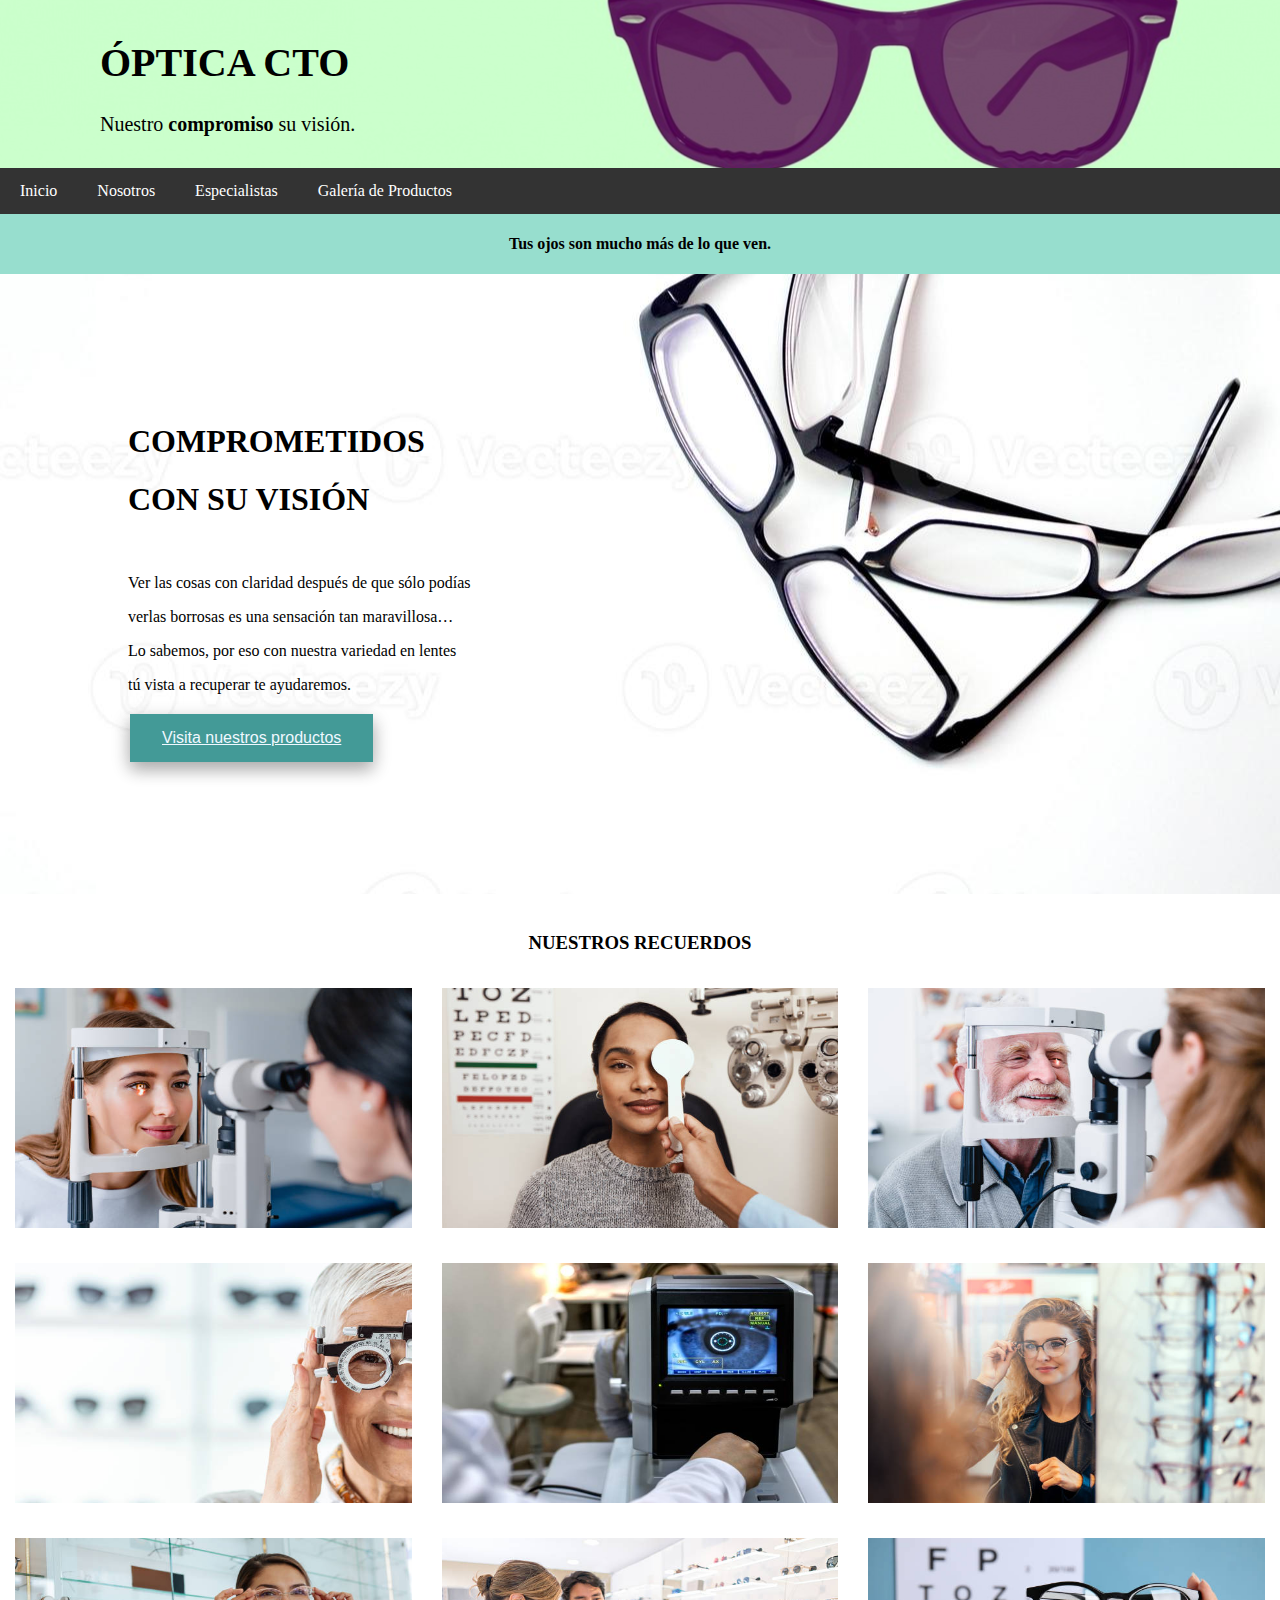
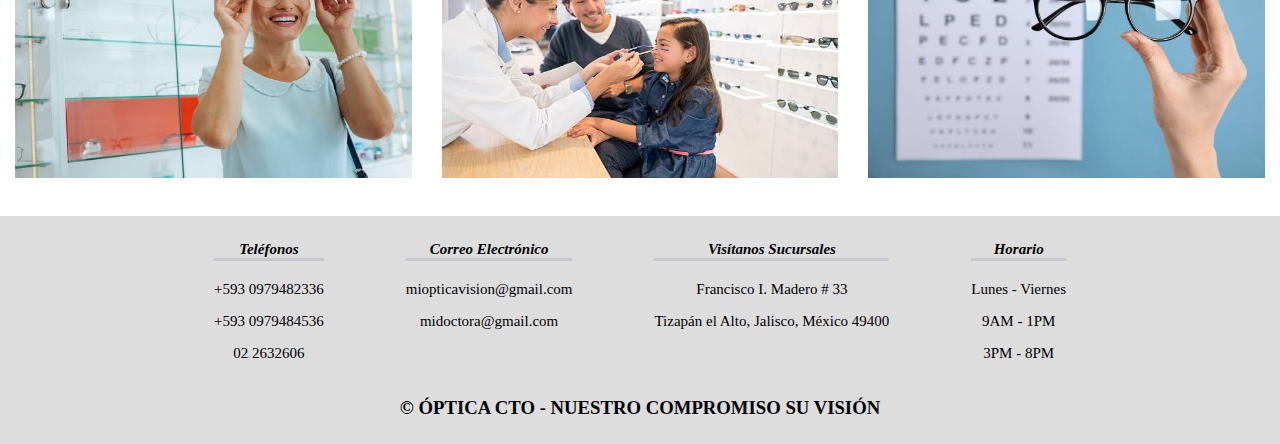
<file: OPTICA/index.html>
<!DOCTYPE html>
<html lang="en">
<head>
<title>Inicio</title>
<meta charset="utf-8">
<meta name="viewport" content="width=device-width, initial-scale=1">
<link rel="stylesheet" href="estilosindex.css">
</head>
<body>

    <!-- Header -->
    <div class="header" style="background-image: url(./img/header.png); background-position-y: 40%; background-position-x: 94% ; width: 120%; height: 250; padding: auto;">
        <h1>ÓPTICA CTO </h1>
        <p>Nuestro <b>compromiso</b> su visión.</p>
    </div>

    <!-- Navigation Bar -->
    <div class="navbar">
        <a href="../OPTICA/index.html">Inicio</a>
        <a href="../OPTICA/nosotros.html">Nosotros</a>
        <a href="../OPTICA/especialistas.html">Especialistas</a>
        <a href="..//OPTICA/galeria.html">Galería de Productos</a>
    </div>
    <!-- Note -->
    <div style="background: #97DECE; padding:5px;" >
      <p style="text-align:center"><b>Tus ojos son mucho más de lo que ven.</b></p>
    </div>

<!-- The flexible grid (content) -->
    <div class="row">
        <div class="side" style="text-align: justify; ">
          <h1>COMPROMETIDOS</h1>
          <h1>CON SU VISIÓN</h1>
          <br>
          <p>Ver las cosas con claridad después de que sólo podías</p>
          <p>verlas borrosas es una sensación tan maravillosa…</p>
          <p>Lo sabemos, por eso con nuestra variedad en lentes</p>
          <p>tú vista a recuperar te ayudaremos.</p>
          <button   class="button button1"><a  style="color: aliceblue;" href="../OPTICA/galeria.html">Visita nuestros productos</a></button>
        </div>
    </div>
    <br>
    <div class="main" style="text-align: center; background:transparent; padding:1px;">
      <h3>NUESTROS RECUERDOS </h3>   
    </div>  
    <div class="row">
      <div class="column"><img src="../OPTICA/img/inicio1.jpg" alt="producto1" class="fakeimg" style="height:250px;"> </div>
      <div class="column"><img src="../OPTICA/img/inicio2.jpg" alt="producto2" class="fakeimg" style="height:250px;"> </div>
      <div class="column"><img src="../OPTICA/img/inicio3.jpg" alt="producto3" class="fakeimg" style="height:250px;"> </div>
      <div class="column"><img src="../OPTICA/img/inicio4.jpg" alt="producto4" class="fakeimg" style="height:250px;"> </div>
      <div class="column"><img src="../OPTICA/img/inicio5.jpg" alt="producto5" class="fakeimg" style="height:250px;"> </div>
      <div class="column"><img src="../OPTICA/img/inicio6.jpg" alt="producto6" class="fakeimg" style="height:250px;"> </div>
      <div class="column"><img src="../OPTICA/img/inicio7.jpg" alt="producto7" class="fakeimg" style="height:250px;"> </div>
      <div class="column"><img src="../OPTICA/img/inicio8.jpg" alt="producto8" class="fakeimg" style="height:250px;"> </div>
      <div class="column"><img src="../OPTICA/img/inicio9.jpg" alt="producto9" class="fakeimg" style="height:250px;"> </div>
    </div>   
    <br>
    <div class="footer">
  
      <section class="contenedor-footer">
        <section class="content-foo">
            <h4><em>Teléfonos</em></h4>
            <p>+593 0979482336</p>
            <p>+593 0979484536</p>
            <p>02 2632606</p>
        </section>
        <section class="content-foo">
            <h4><em>Correo Electrónico</em></h4>
            <p>miopticavision@gmail.com</p>
            <p>midoctora@gmail.com</p>
        </section>
        <section class="content-foo">
            <h4><em>Visítanos Sucursales</em></h4>
            <p>Francisco I. Madero # 33</p>
            <p>Tizapán el Alto, Jalisco, México  49400</p>
        </section>
        <section class="content-foo">
            <h4><em>Horario</em></h4>
            <p>Lunes - Viernes</p>
            <p>9AM - 1PM</p>
            <P>3PM - 8PM</P>
        </section>
       </section>

      <div class="main" style="text-align: center; background:transparent; padding:1px;">
        <h3>&copy; ÓPTICA CTO - NUESTRO COMPROMISO SU VISIÓN</h3>   
      </div>
    </div>
</body>
</html>
</file>
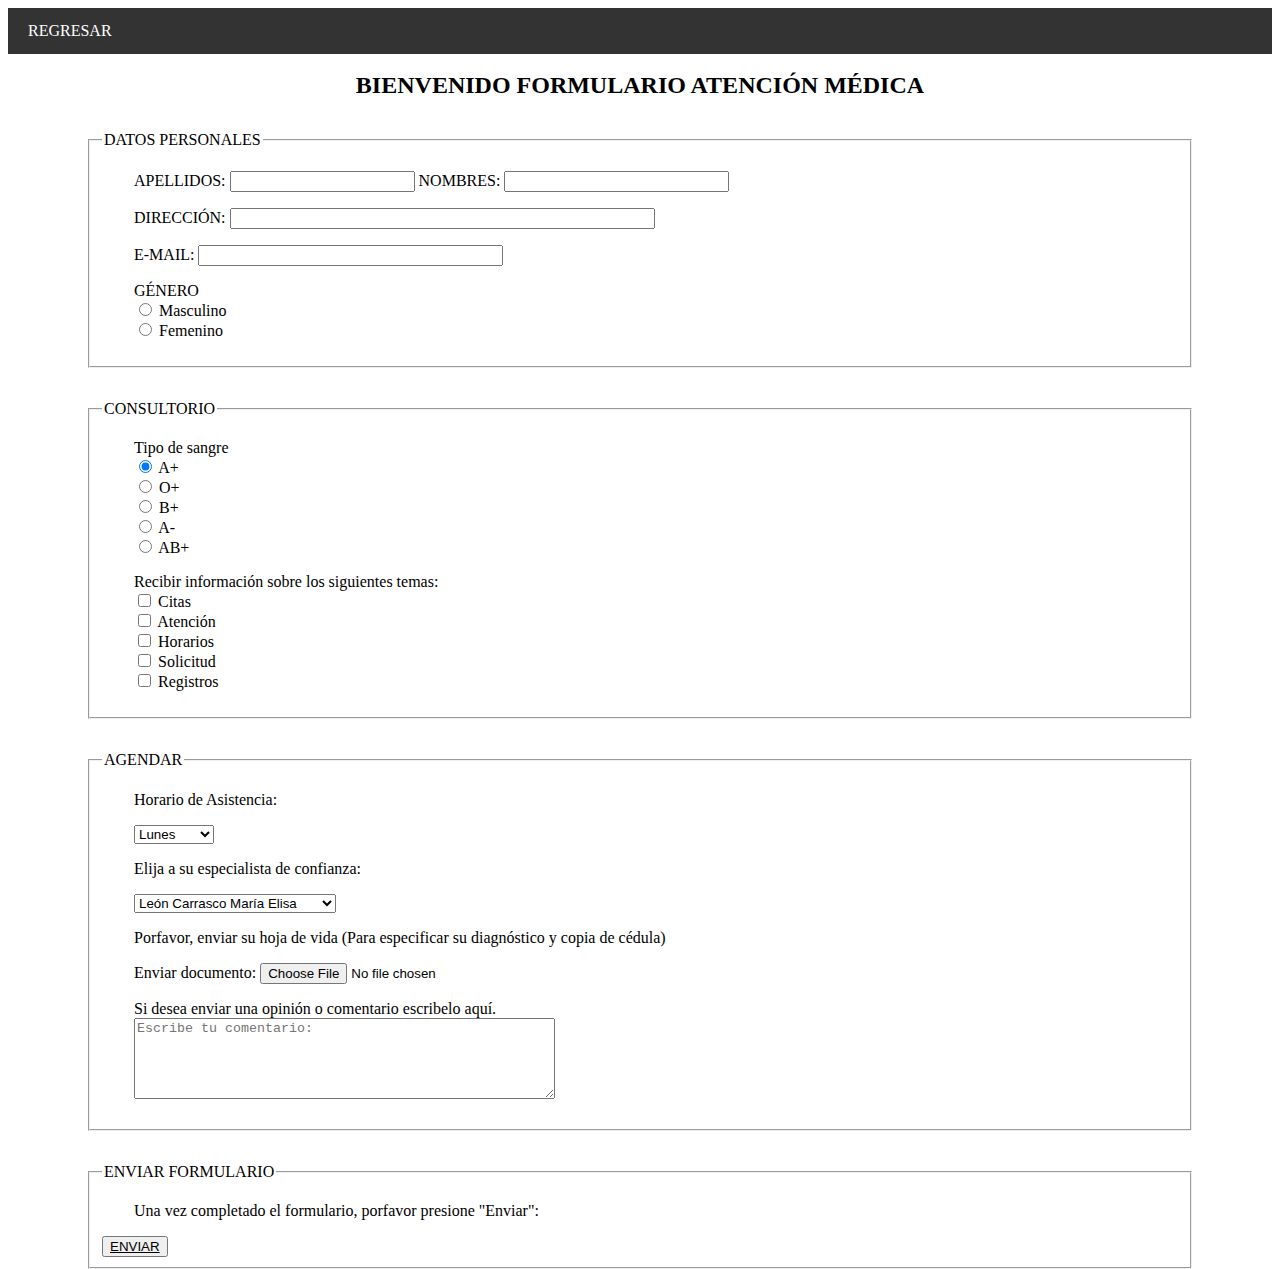
<file: OPTICA/formulario.html>
<!DOCTYPE html>
<html lang="en">
<head>
    <meta charset="UTF-8">
    <meta http-equiv="X-UA-Compatible" content="IE=edge">
    <meta name="viewport" content="width=device-width, initial-scale=1.0">
    <title>Formulario</title>
    <link rel="stylesheet" href="./styles.css">


</head>
<body>

  <div class="navbar">
    <a class="letraestilo" href="../OPTICA/especialistas.html">REGRESAR</a>
  </div>
  <br>
</div>

    <form id="tamañosection" action="wilson.porras0173@utc.edu.ec" method="post" enctype="text/plain">
        <h2 class="letraestilo" align="center">BIENVENIDO FORMULARIO ATENCIÓN MÉDICA</h2>
        <fieldset>
        <legend>DATOS PERSONALES</legend>

        <p><label for="nombre">APELLIDOS:</label> <input type="text" name="nombre" id="nombre"/> 
           <label for="apellido1">NOMBRES:</label> <input type="text" name="apellido1" id="apellido1" size="25"/>
           
        <p><label for="direccion">DIRECCIÓN:</label> <input type="text" name="direccion" id="direccion" size="50"/></p>
        <p><label for="e-mail">E-MAIL:</label> <input type="text" name="e-mail" id="e-mail" size="35" value:" @ "/></p>
      
        <p>GÉNERO<br/>
           <input type="radio" name="sexo" id="MASCULINO" value="M"/> <label for="varon">Masculino</label><br/>
             <input type="radio" name="sexo" id="FEMENINO" value="F"/> <label for="mujer">Femenino</label></p>
        </fieldset>	
        <fieldset>
        <legend>CONSULTORIO</legend> 
        <p>Tipo de sangre<br/>
           <input type="radio" name="estudios" id="estudios1" value="1" checked="checked"> <label for="estudios1">A+</label><br/>
             <input type="radio" name="estudios" id="estudios2" value="2"/> <label for="estudios2">O+</label><br/>
             <input type="radio" name="estudios" id="estudios3" value="3"/> <label for="estudios3">B+</label><br/>
             <input type="radio" name="estudios" id="estudios4" value="4"/> <label for="estudios4">A-</label><br/>
             <input type="radio" name="estudios" id="estudios5" value="5"/> <label for="estudios5">AB+</label><br/>
        <p>Recibir información sobre los siguientes temas: <br/>
          <input type="checkbox" name="musica" id="musica"/> <label for="musica">Citas</label><br/>
            <input type="checkbox" name="deportes" id="deportes"/> <label for="deportes">Atención</label><br/>
            <input type="checkbox" name="cine" id="cine"/> <label for="cine">Horarios</label><br/>
            <input type="checkbox" name="libros" id="libros"/> <label for="libros">Solicitud</label><br/>
            <input type="checkbox" name="ciencia" id="ciencia"/> <label for="ciencia">Registros</label></p>
        </fieldset>
        <fieldset>
        <legend>AGENDAR</legend>
        <p><label for="frecuencia">Horario de Asistencia:</label></p>
        <p><select name="frecuencia" id="frecuencia">
             <option>Lunes</option>
             <option>Martes</option>
             <option>Miercoles</option>
             <option>Jueves</option>
             <option>Viernes</option>
        
        </select>
 
        <p><label for="elegir">Elija a su especialista de confianza:</label></p>
        <p><select name="elegir" id="elegir">
             <option>León Carrasco María Elisa</option>
             <option>Jadue Hund Andrea Fernanda</option>
             <option>Araujo Alonso Miguel Angel</option>

           </select>
        <p>Porfavor, enviar su hoja de vida (Para especificar su diagnóstico y copia de cédula)</p>
        <p><label for="articulo">Enviar documento:</label> <input type="file" name="artículo" id="articulo"/> 		
                
        <p><label for"comentario">Si desea enviar una opinión o comentario escribelo aquí.</label><br/>
        <textarea name="comentario" id="comentario" rows="5" cols="50" placeholder="Escribe tu comentario:"></textarea>
        </fieldset>
        <fieldset>

        <legend>ENVIAR FORMULARIO</legend>
        <p>Una vez completado el formulario, porfavor presione "Enviar":</p>

        <!-- <p><input type="submit" value="ENVIAR"/>  -->
        <button><a  style="color: rgb(0, 0, 0);" href="../OPTICA/especialistas.html">ENVIAR</a></button>

        </fieldset>
        </form>

</body>
</html>
</file>
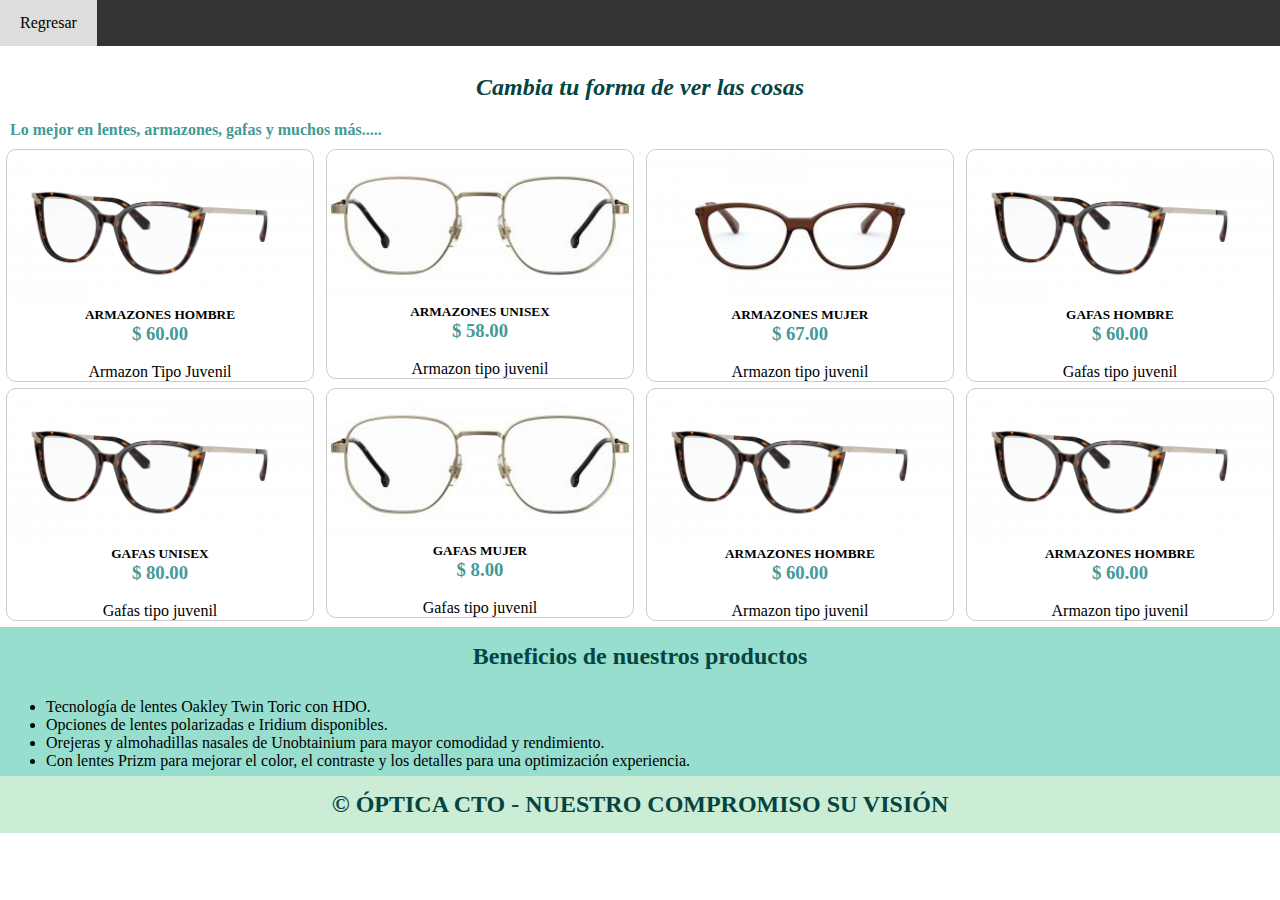
<file: OPTICA/galeria.html>
<!DOCTYPE html>
<html lang="en">

<head>
    <meta charset="UTF-8">
    <meta http-equiv="X-UA-Compatible" content="IE=edge">
    <meta name="viewport" content="width=device-width, initial-scale=1.0">
    <link rel="stylesheet" href="estilosgaleria.css">
    <title>Galeria</title>
</head>

<body>

    <div class="navbar">
        <a href="../OPTICA/index.html">Regresar</a>
    </div>
    <br>
    <h2>
        <center><i>Cambia tu forma de ver las cosas</i></center>
    </h2>

    <h4>Lo mejor en lentes, armazones, gafas y muchos más.....</h4>
    <div class="responsive">
        <div class="gallery">
            <img src="img/img01.png" alt="Cinque Terre" width="600" height="400">
            <center>
                <h5>ARMAZONES HOMBRE</h5>
                <h3> $ 60.00</h3><br>
                <p>Armazon Tipo Juvenil</p>
            </center>
        </div>
    </div>


    <div class="responsive">
        <div class="gallery">
            <img src="img/img02.jpg" alt="Forest" width="600" height="400">
            <center>
                <h5>ARMAZONES UNISEX</h5>
                <h3> $ 58.00</h3><br>
                <p>Armazon tipo juvenil</p>
            </center>
        </div>
    </div>

    <div class="responsive">
        <div class="gallery">
            <img src="img/img03.jpg" alt="Northern Lights" width="600" height="400">
            <center>
                <h5>ARMAZONES MUJER</h5>
                <h3> $ 67.00</h3><br>
                <p>Armazon tipo juvenil</p>
            </center>
        </div>
    </div>

    <div class="responsive">
        <div class="gallery">
            <img src="img/img01.png" alt="Mountains" width="600" height="400">
            <center>
                <h5>GAFAS HOMBRE</h5>
                <h3> $ 60.00</h3><br>
                <p>Gafas tipo juvenil</p>
            </center>

        </div>
    </div>

    <div class="responsive">
        <div class="gallery">
            <img src="img/img01.png" alt="Cinque Terre" width="600" height="400">
            <center>
                <h5>GAFAS UNISEX</h5>
                <h3> $ 80.00</h3><br>
                <p>Gafas tipo juvenil</p>
            </center>
        </div>
    </div>


    <div class="responsive">
        <div class="gallery">
            <img src="img/img02.jpg" alt="Forest" width="600" height="400">
            <center>
                <h5>GAFAS MUJER</h5>
                <h3> $ 8.00</h3><br>
                <p>Gafas tipo juvenil</p>
            </center>
        </div>
    </div>

    <div class="responsive">
        <div class="gallery">
            <img src="img/img01.png" alt="Mountains" width="600" height="400">
            <center>
                <h5>ARMAZONES HOMBRE</h5>
                <h3> $ 60.00</h3><br>
                <p>Armazon tipo juvenil</p>
            </center>

        </div>
    </div>

    <div class="responsive">
        <div class="gallery">
            <img src="img/img01.png" alt="Mountains" width="600" height="400">
            <center>
                <h5>ARMAZONES HOMBRE</h5>
                <h3> $ 60.00</h3><br>
                <p>Armazon tipo juvenil</p>
            </center>

        </div>
    </div>
    <br>
    <div class="clearfix"></div>

    <div class="bajo" style="padding:6px; ">
        <h2 style="text-align: center;"><strong>Beneficios de nuestros productos</strong></h2>
        <br>
        <ul>
            <li>Tecnología de lentes Oakley Twin Toric con HDO.</li>
            <li>Opciones de lentes polarizadas e Iridium disponibles.</li>
            <li>Orejeras y almohadillas nasales de Unobtainium para mayor comodidad y rendimiento.</li>
            <li>Con lentes Prizm para mejorar el color, el contraste y los detalles para una optimización experiencia.
            </li>
        </ul>

        </p>
    </div>

    <div class="footer">
        <div style="text-align: center;">
            <h2>&copy; ÓPTICA CTO - NUESTRO COMPROMISO SU VISIÓN</h2>
        </div>
    </div>

</body>

</html>
</file>
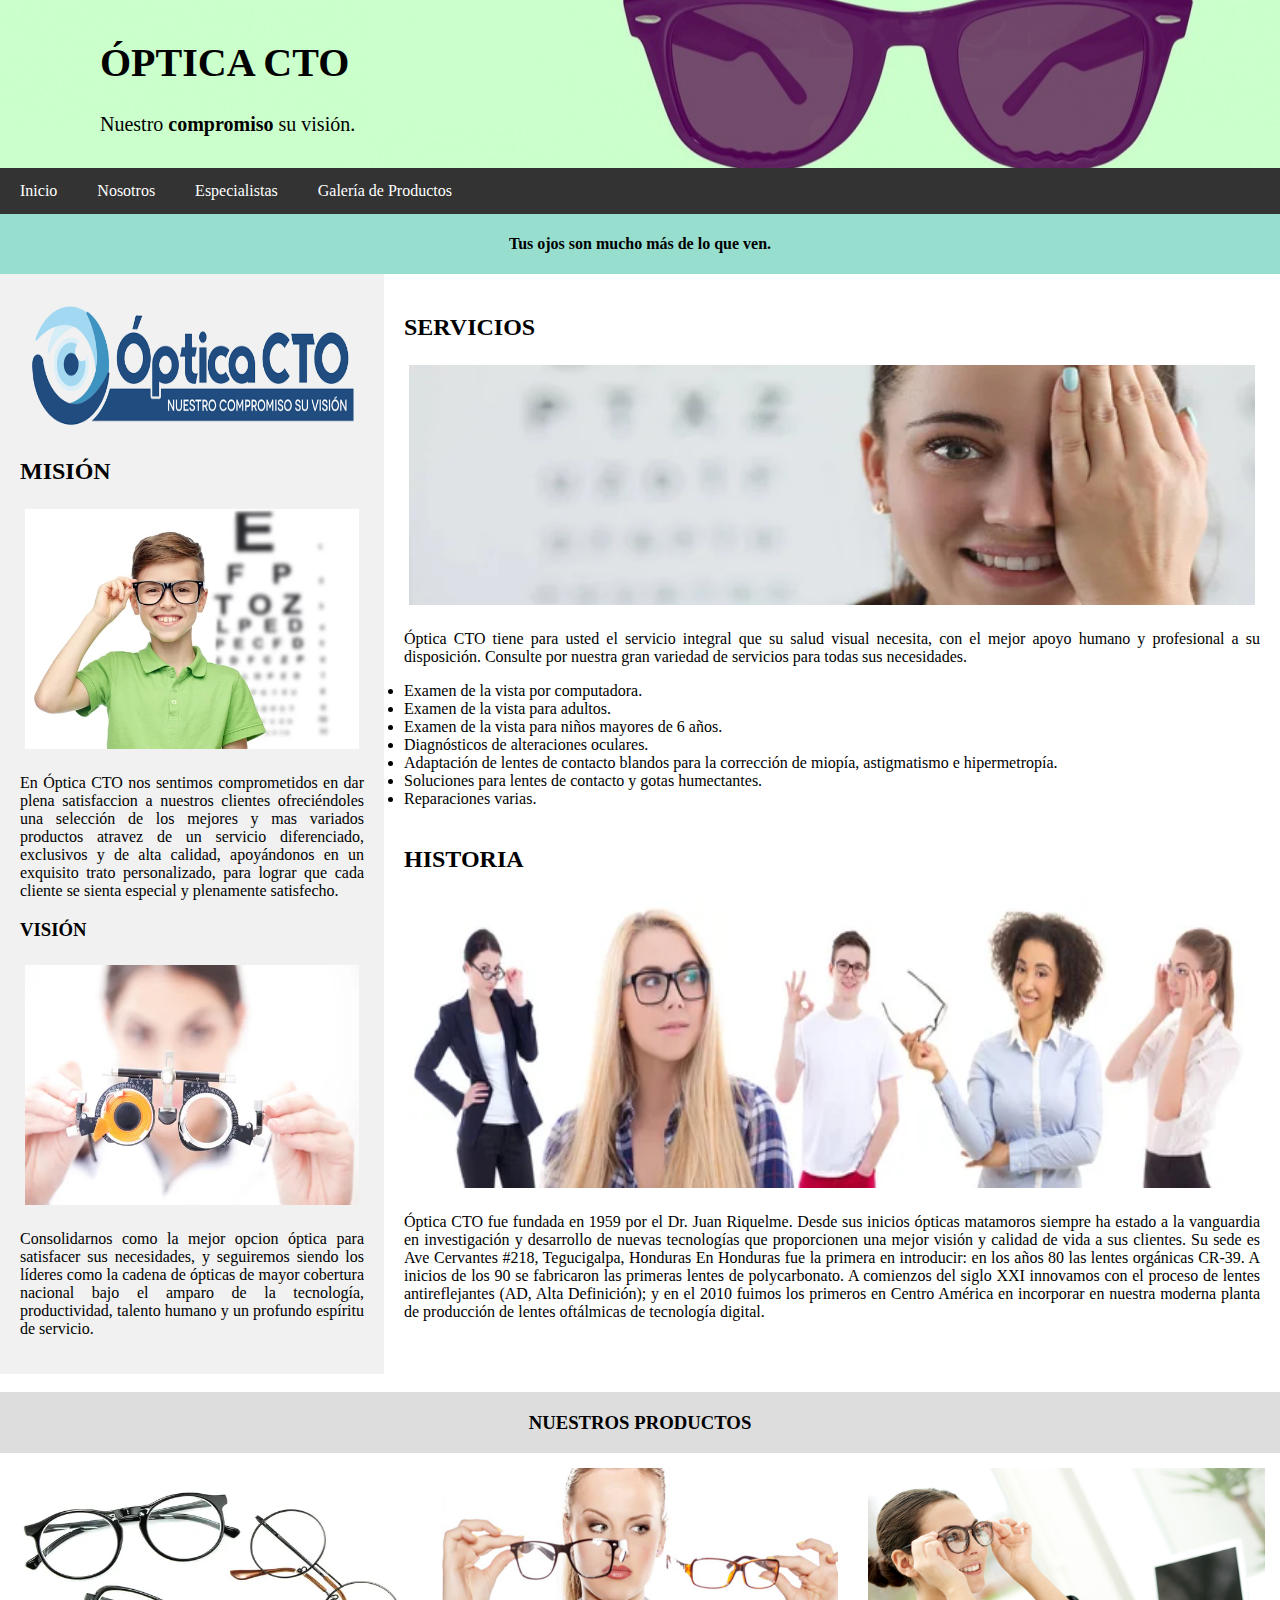
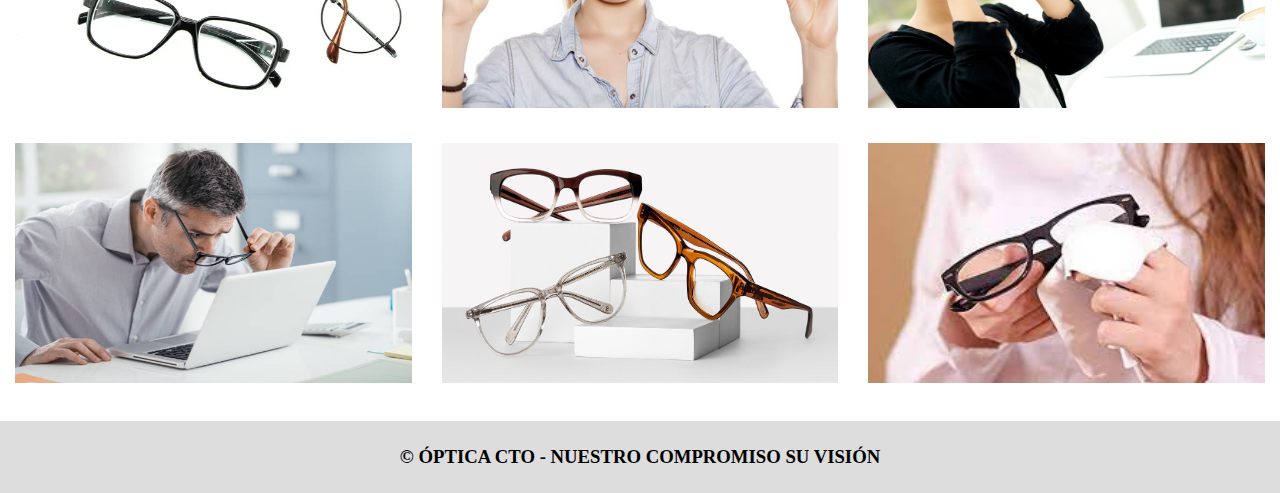
<file: OPTICA/nosotros.html>
<!DOCTYPE html>
<html lang="en">
<head>
<title>Nosotros</title>
<meta charset="utf-8">
<meta name="viewport" content="width=device-width, initial-scale=1">
<link rel="stylesheet" href="estilosnosotros.css">
</head>
<body>

    <!-- Header -->
    <div class="header" style="background-image: url(./img/header.png); background-position-y: 40%; background-position-x: right ; width: 120%; height: 250">
        <h1>ÓPTICA CTO </h1>
        <p>Nuestro <b>compromiso</b> su visión.</p>
    </div>

    <!-- Navigation Bar -->
    <div class="navbar">
        <a href="../OPTICA/index.html">Inicio</a>
        <a href="../OPTICA/nosotros.html">Nosotros</a>
        <a href="../OPTICA/especialistas.html">Especialistas</a>
        <a href="..//OPTICA/galeria.html">Galería de Productos</a>
    </div>
    <!-- Note -->
    <div style="background: #97DECE; padding:5px;" >
      <p style="text-align:center"><b>Tus ojos son mucho más de lo que ven.</b></p>
    </div>

<!-- The flexible grid (content) -->
    <div class="row">
        <div class="side" style="text-align: justify;">
          <img src="../OPTICA/img/logo.png" alt="mision" class="fakeimg" style="height:140px;">
          <h2>MISIÓN</h2>
          <img  src="../OPTICA/img/mision.jpg" alt="mision" class="fakeimg" style="height:250px;">
          <p>En Óptica CTO nos sentimos comprometidos en dar plena satisfaccion a nuestros clientes ofreciéndoles una selección de los mejores y mas variados productos atravez de un servicio diferenciado, exclusivos y de alta calidad, apoyándonos en un exquisito trato personalizado, para lograr que cada cliente se sienta especial y plenamente satisfecho.</p>
          <h3>VISIÓN</h3>
          <img src="../OPTICA/img/vision.jpg" alt="vision" class="fakeimg" style="height:250px;">
          <p>Consolidarnos como la mejor opcion óptica para satisfacer sus necesidades, y seguiremos siendo los líderes como la cadena de ópticas de mayor cobertura nacional bajo el amparo de la tecnología, productividad, talento humano y un profundo espíritu de servicio. </p>
        </div>
        <div class="main" style="text-align: justify;">
          <h2>SERVICIOS</h2>
          <img src="../OPTICA/img/fot2.jpg" alt="foto2" class="fakeimg" style="height:250px;">
          <p>Óptica CTO tiene para usted el servicio integral que su salud visual necesita, con el mejor apoyo humano y profesional a su disposición.
            Consulte por nuestra gran variedad de servicios para todas sus necesidades.</p>
            <li>Examen de la vista por computadora.</li>
            <li> Examen de la vista para adultos.</li>
            <li>Examen de la vista para niños mayores de 6 años.</li>
            <li>Diagnósticos de alteraciones oculares.</li>
            <li>Adaptación de lentes de contacto blandos para la corrección de miopía, astigmatismo e hipermetropía.</li>
            <li>Soluciones para lentes de contacto y gotas humectantes.</li>
            <li>Reparaciones varias.</li>
          <br>
          <h2>HISTORIA</h2>
          <img src="../OPTICA/img/FOT3.jpg" alt="foto3" class="fakeimg" style="height:300px;">
          <p>Óptica CTO fue  fundada en 1959 por el Dr. Juan Riquelme. Desde sus inicios ópticas matamoros siempre ha estado a la vanguardia en investigación y desarrollo de nuevas tecnologías que proporcionen una mejor visión y calidad de vida a sus clientes. Su sede es Ave Cervantes #218, Tegucigalpa, Honduras
            En Honduras fue la primera en introducir: en los años 80 las lentes orgánicas CR-39. A inicios de los 90 se fabricaron las primeras lentes de polycarbonato. A comienzos del siglo XXI innovamos con el proceso de lentes antireflejantes (AD, Alta Definición); y en el 2010 fuimos los primeros en Centro América en incorporar en nuestra moderna planta de producción de lentes oftálmicas de tecnología digital.</p>
        </div>
    </div>
    <br>
    <div class="main" style="text-align: center; background: #ddd; padding:1px;">
      <h3>NUESTROS PRODUCTOS</h3>   
    </div> 
    <div class="row">
      <div class="column"><img src="../OPTICA/img/pro1.jpg" alt="nosotros1" class="fakeimg" style="height:250px;"> </div>
      <div class="column"><img src="../OPTICA/img/pro2.jpg" alt="nosotros2" class="fakeimg" style="height:250px;"></div>
      <div class="column"><img src="../OPTICA/img/pro3.jpg" alt="nosotros3" class="fakeimg" style="height:250px;"></div>
      <div class="column"><img src="../OPTICA/img/pro4.jpg" alt="nosotros4" class="fakeimg" style="height:250px;"> </div>
      <div class="column"><img src="../OPTICA/img/pro5.jpg" alt="nosotros5" class="fakeimg" style="height:250px;"></div>
      <div class="column"><img src="../OPTICA/img/pro6.jpg" alt="nosotros6" class="fakeimg" style="height:250px;"></div>
    </div>
    <br>
    <div class="footer">
      <div class="main" style="text-align: center; background:transparent; padding:1px;">
        <h3>&copy; ÓPTICA CTO - NUESTRO COMPROMISO SU VISIÓN</h3>   
      </div>
    </div>

</body>
</html>
</file>
<file: OPTICA/estilosindex.css>
* {
  box-sizing: border-box;
}

/* Style the body */
body {
  font-family:Verdana;
  margin: 0;
}

/* Header/logo Title */
.header {
  padding: 12px 100px;
  text-align: left;
  font-size: 20px;
  color: #000000;
}

/* Style the top navigation bar */
.navbar {
  display: flex;
  background-color: #333;
}

/* Style the navigation bar links */
.navbar a {
  color: white;
  padding: 14px 20px;
  text-decoration: none;
  text-align: center;
}

/* Change color on hover */
.navbar a:hover {
  background-color: #ddd;
  color: black;
}

/* Column container */
.row {  
  display: flex;
  flex-wrap: wrap;
}

/* Column container */
.rower {  
  display: flex;
  flex-wrap: wrap;
}

/* Create two unequal columns that sits next to each other */
/* Sidebar/left column */
.side {
  flex: 30%;
  background-image: url(./img/fondoinicio.jpg);
  background-repeat: no-repeat;
  background-attachment: fixed;  
  background-size: cove;
  padding: 10%;
  text-align: right;
  color: #000000;
}

/* Fake image, just for this example */
.fakeimg {
  width: 100%;
  padding: 5px;
}

/* Responsive layout - when the screen is less than 700px wide, make the two columns stack on top of each other instead of next to each other */
@media screen and (max-width: 700px) {
.row, .rower, .navbar {   
  flex-direction: column;
}
}

/* Create three equal columns that floats next to each other */
.column {
float: left;
width: 33.33%;
padding: 10px;
height: 275px; /* Should be removed. Only for demonstration */
}

/* Clear floats after the columns */
.row:after {
content: "";
display: table;
clear: both;
}

/* Clear floats after the columns */
.rower:after {
  content: "";
  display: table;
  clear: both;
  }
 
.button {
  background-color: #439A97;
  border: none;
  color: rgb(255, 255, 255);
  padding: 15px 32px;
  text-align: center;
  text-decoration: none;
  display: inline-block;
  font-size: 16px;
  margin: 4px 2px;
  cursor: pointer;
  -webkit-transition-duration: 0.4s; /* Safari */
  transition-duration: 0.4s;
}

.button1 {
  box-shadow: 0 8px 16px 0 rgba(0,0,0,0.2), 0 6px 20px 0 rgba(0,0,0,0.19);
}

/* Footer */
.footer {
  padding: 5px;
  background: #ddd;
}  

/* Responsive layout - makes the three columns stack on top of each other instead of next to each other */
@media (max-width: 600px) {
  .column {
    width: 100%;
  }
}

.contenedor-footer{
  display: flex;
  width: 80%;
  justify-content: space-evenly;
  margin: auto;
}
.content-foo{
  text-align: center;
  font-size: 15px;
}
.content-foo h4{
  border-bottom: 3px solid #c8c6cf;
}
</file>
<file: OPTICA/styles.css>
/* CODIGO WILSON PORRAS*/

body, html{
    height: 100%;
}

.resolucion{
    width: 99%;
    text-align: center;
}


  /* Style the top navigation bar */
  .navbar {
    display: flex;
    background-color: #333;
  }
  
  /* Style the navigation bar links */
  .navbar a {
    color: white;
    padding: 14px 20px;
    text-decoration: none;
    text-align: center;
  }
  
  /* Change color on hover */
  .navbar a:hover {
    background-color: #ddd;
    color: black;
  }


/**movil**/
@media (max-width: 767px){

    .desktop{
        display: none;
    }
    
    .tablet{
        display: none;
    }
}

/**cuadro**/

* {
    box-sizing: border-box;
  }
  
  .box {
    float: left;
    width: 33.33%;
    padding: 50px;
  }
  
  .clearfix::after {
    content: "";
    clear: both;
    display: table;
  }

#contenedor  
{ width: 100%; background-color: rgb(250, 248, 250);

}

.imagen{

    background-image: linear-gradient(rgba(115, 231, 235, 0.75), rgb(0, 169, 236)),
    url("img/portada.jpg");

}


#cabecera 
{
width: 100%; background-color: write;
}

#menu  
{ 
    width: 30%; 
    float: left; 
    background-color: rgb(253, 252, 252); 
}

#cuerpo_principal  
{ 
    width: 40%; 
    float: left; 
    background-color: rgb(254, 255, 255); 
}

/* OJO PONER RIGHT PARA Q ESTE A LA DERECHA--CAMBIAR EN FLOAT: LEFT */
#lateral_dcha  
{ 
    width: 30%; 
    float: left; 
    background-color: rgb(252, 252, 251); 
}

/* ESTE PIE NO ESTA EN EL HTML "PONER" */
#pie  
{ 
    clear:both; 
    width: 100%; 
    background-color: rgb(248, 246, 243); 
}


#imagen{

    width: 50%;
    height: 80%;

}

#colorletra{
    color: blue;
}

#colorletrabox{
    color: white;
}

.letraestilo{
    font-family:Verdana;
    margin: 0;
}

.colorfondo{
    background: rgb(254, 255, 255);
}
.colorsection{
    background: write;
}

#estilotabla, tr, td {
    
    border: 1px solid;
    word-spacing: 2px;
    padding: 3px;
   
   
}

#tr{
    background-color: rgb(122, 228, 231);
}

#botoncolor{
    background-color: rgb(59, 76, 233);
}

#colorhref{
    color:rgb(251, 251, 252);
}

#tamañoimagen{
    width: 20%;
    height: 20%;
}

#tamañoimagen1{

    width: 90%;
    height: 90%;
}

.colorespecialistas{
    background: rgb(250, 248, 245);

}

p { margin-left: 2em; }
h2 { margin-left: 3em }
fieldset { margin-left: 5em; margin-right: 5em; margin-top: 2em;}

/* ---------------- */
</file>
<file: OPTICA/estilosgaleria.css>
* {
  box-sizing: border-box;
}

/* Style the body */
body {
  font-family:Verdana;
  margin: 0;
}

.navbar {
    display: flex;
    background-color: #333;
  }

  .navbar a {
    color: white;
    padding: 14px 20px;
    text-decoration: none;
    text-align: center;
  }

  .navbar a:hover {
    background-color: #ddd;
    color: black;
  }


  div.gallery {
    border: 1px solid #ccc;
    border-radius: 10px;
  }

  div.gallery:hover {
    border: 1px solid #777;

    cursor: pointer;
    opacity: 0.6;
    transform: scale(1.02);
    /* transform: rotate(-1.2deg) scale(1.05); */
    transition: 0.6s ease-out;
    filter: grayscale(0.9);
  }


  div.gallery img {
    width: 100%;
    height: auto;
    border-radius: 10px;
  }

  div.desc {
    padding: 15px;
    text-align: center;
  }

  div.desc h3{
    color: rgb(11, 156, 156);
    font-size: 21px;
    /* padding: 15px;
    text-align: center; */
  }

  * {
    box-sizing: border-box;
    margin: 0;
  }

  h2{
    color: #064442;
    padding: 10px;
    
  }
  h3{
    color: #439A97;
  }

  h4{
    color: #439A97;
    padding: 10px;
  }

  h5,h2,h3{
    align-items: center;
    justify-content: center;
    margin: 0 auto;
  }

  .responsive {
    padding: 0 6px;
    float: left;
    width: 24.99999%;
    padding-bottom: 6px;
    

  }

  /* responsive de los enlaces de la barra de navegación  */
  @media screen and (max-width: 700px) {
    .navbar {
      flex-direction: column;
    }
  }

  @media only screen and (max-width: 700px) {
    .responsive {
      width: 49.99999%;
      margin: 6px 0;
    }
  }

  @media only screen and (max-width: 500px) {
    .responsive {
      width: 100%;
    }
  }

  .clearfix:after {
    content: "";
    display: table;
    clear: both;
  }

  div.bajo {
    background-color: #97DECE;
  }

  .footer {
    padding: 5px;
    text-align: center;
    background: #CBEDD5;
  }
</file>
<file: OPTICA/estilosnosotros.css>
* {
  box-sizing: border-box;
}

/* Style the body */
body {
  font-family:Verdana;
  margin: 0;
}

/* Header/logo Title */
.header {
  padding: 12px 100px;
  text-align: left;
  font-size: 20px;
  color: #000000;
}

/* Style the top navigation bar */
.navbar {
  display: flex;
  background-color: #333;
}

/* Style the navigation bar links */
.navbar a {
  color: white;
  padding: 14px 20px;
  text-decoration: none;
  text-align: center;
}

/* Change color on hover */
.navbar a:hover {
  background-color: #ddd;
  color: black;
}

/* Column container */
.row {  
  display: flex;
  flex-wrap: wrap;
}

/* Create two unequal columns that sits next to each other */
/* Sidebar/left column */
.side {
  flex: 30%;
  background-color: #f1f1f1;
  padding: 20px;
}

/* Main column */
.main {
  flex: 70%;
  background-color: white;
  padding: 20px;
}

/* Fake image, just for this example */
.fakeimg {
    width: 100%;
    padding: 5px;
}

/* Responsive layout - when the screen is less than 700px wide, make the two columns stack on top of each other instead of next to each other */
@media screen and (max-width: 700px) {
  .row, .navbar {   
    flex-direction: column;
  }
}

/* Create three equal columns that floats next to each other */
.column {
  float: left;
  width: 33.33%;
  padding: 10px;
  height: 275px; /* Should be removed. Only for demonstration */
}

/* Clear floats after the columns */
.row:after {
  content: "";
  display: table;
  clear: both;
}

/* Footer */
.footer {
  padding: 5px;
  text-align: center;
  background: #ddd;
}

/* Responsive layout - makes the three columns stack on top of each other instead of next to each other */
@media (max-width: 600px) {
  .column {
    width: 100%;
  }
}

/*Imagen logo*/
.img-logo {
  display: block;
  margin-left: none;
}
</file>
